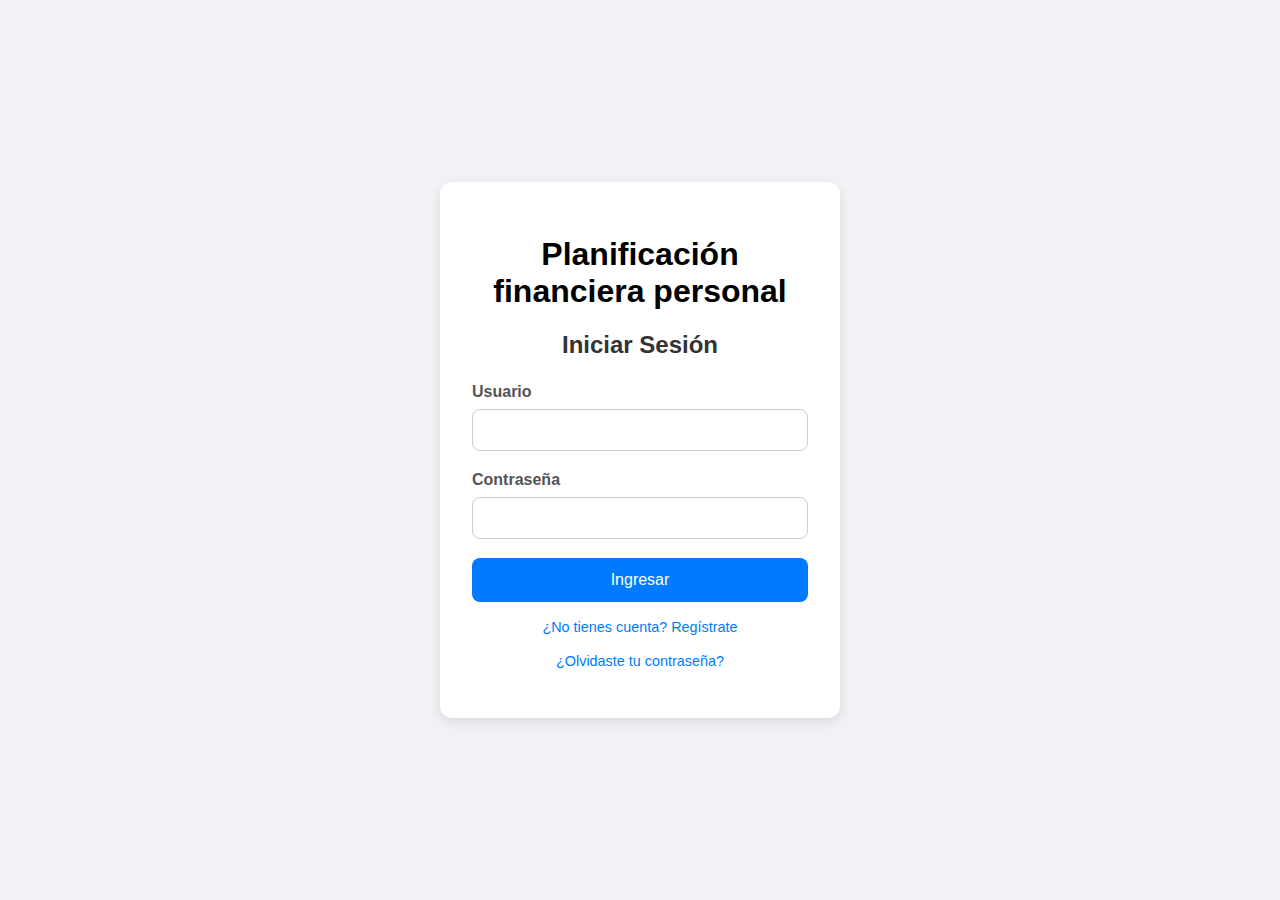
<file: Login_vSD.html>
<!DOCTYPE html>
<html lang="es">
<head>
  <meta charset="UTF-8" />
  <meta name="viewport" content="width=device-width, initial-scale=1.0" />
  <title>Login | Gestión de Usuarios</title>
  <style>
    * {
      box-sizing: border-box;
      font-family: Arial, sans-serif;
    }

    body {
      background: #f0f2f5;
      margin: 0;
      display: flex;
      align-items: center;
      justify-content: center;
      height: 100vh;
    }

    .login-container {
      background: white;
      padding: 2rem;
      border-radius: 12px;
      box-shadow: 0 4px 12px rgba(0, 0, 0, 0.1);
      width: 100%;
      max-width: 400px;
    }

    .login-container h2 {
      text-align: center;
      margin-bottom: 1.5rem;
      color: #333;
    }

    .form-group {
      margin-bottom: 1.2rem;
    }

    .form-group label {
      display: block;
      margin-bottom: 0.5rem;
      font-weight: bold;
      color: #555;
    }

    .form-group input {
      width: 100%;
      padding: 0.7rem;
      border: 1px solid #ccc;
      border-radius: 8px;
      font-size: 1rem;
    }

    .form-group input:focus {
      outline: none;
      border-color: #007bff;
    }

    .login-btn {
      width: 100%;
      padding: 0.8rem;
      background-color: #007bff;
      color: white;
      border: none;
      border-radius: 8px;
      font-size: 1rem;
      cursor: pointer;
    }

    .login-btn:hover {
      background-color: #0056b3;
    }

    .footer-links {
      text-align: center;
      margin-top: 1rem;
    }

    .footer-links a {
      color: #007bff;
      text-decoration: none;
      font-size: 0.9rem;
    }

    .footer-links a:hover {
      text-decoration: underline;
    }
  </style>
</head>
<body>
  <div class="login-container">
    <center><h1>Planificación financiera personal</h1> </center>
    <h2>Iniciar Sesión</h2>
    <form action="/login" method="POST">
      <div class="form-group">
        <label for="username">Usuario</label>
        <input type="text" id="username" name="username" required />
      </div>
      <div class="form-group">
        <label for="password">Contraseña</label>
        <input type="password" id="password" name="password" required />
      </div>
      <button class="login-btn" type="submit">Ingresar</button>
    </form>
    <div class="footer-links">
      <p><a href="/register">¿No tienes cuenta? Regístrate</a></p>
      <p><a href="/recover">¿Olvidaste tu contraseña?</a></p>
    </div>
  </div>
</body>
</html>
</file>
